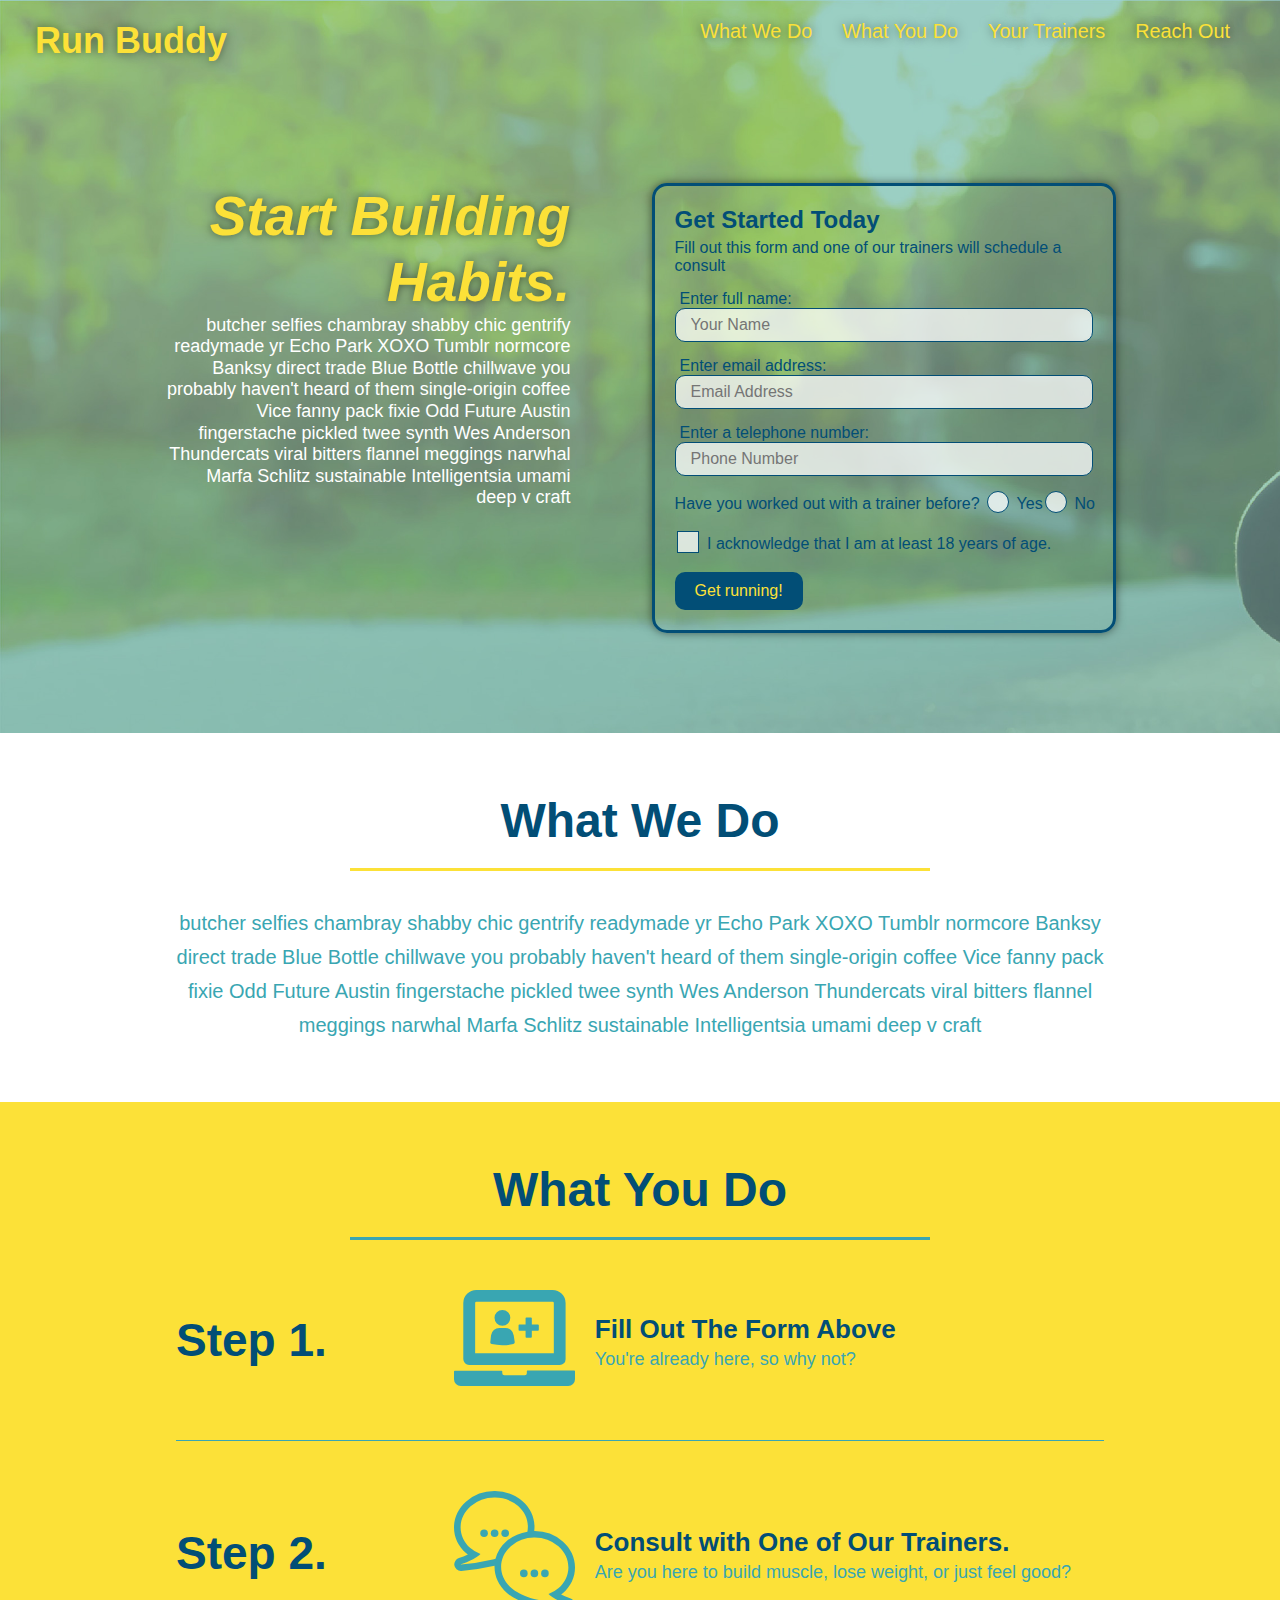
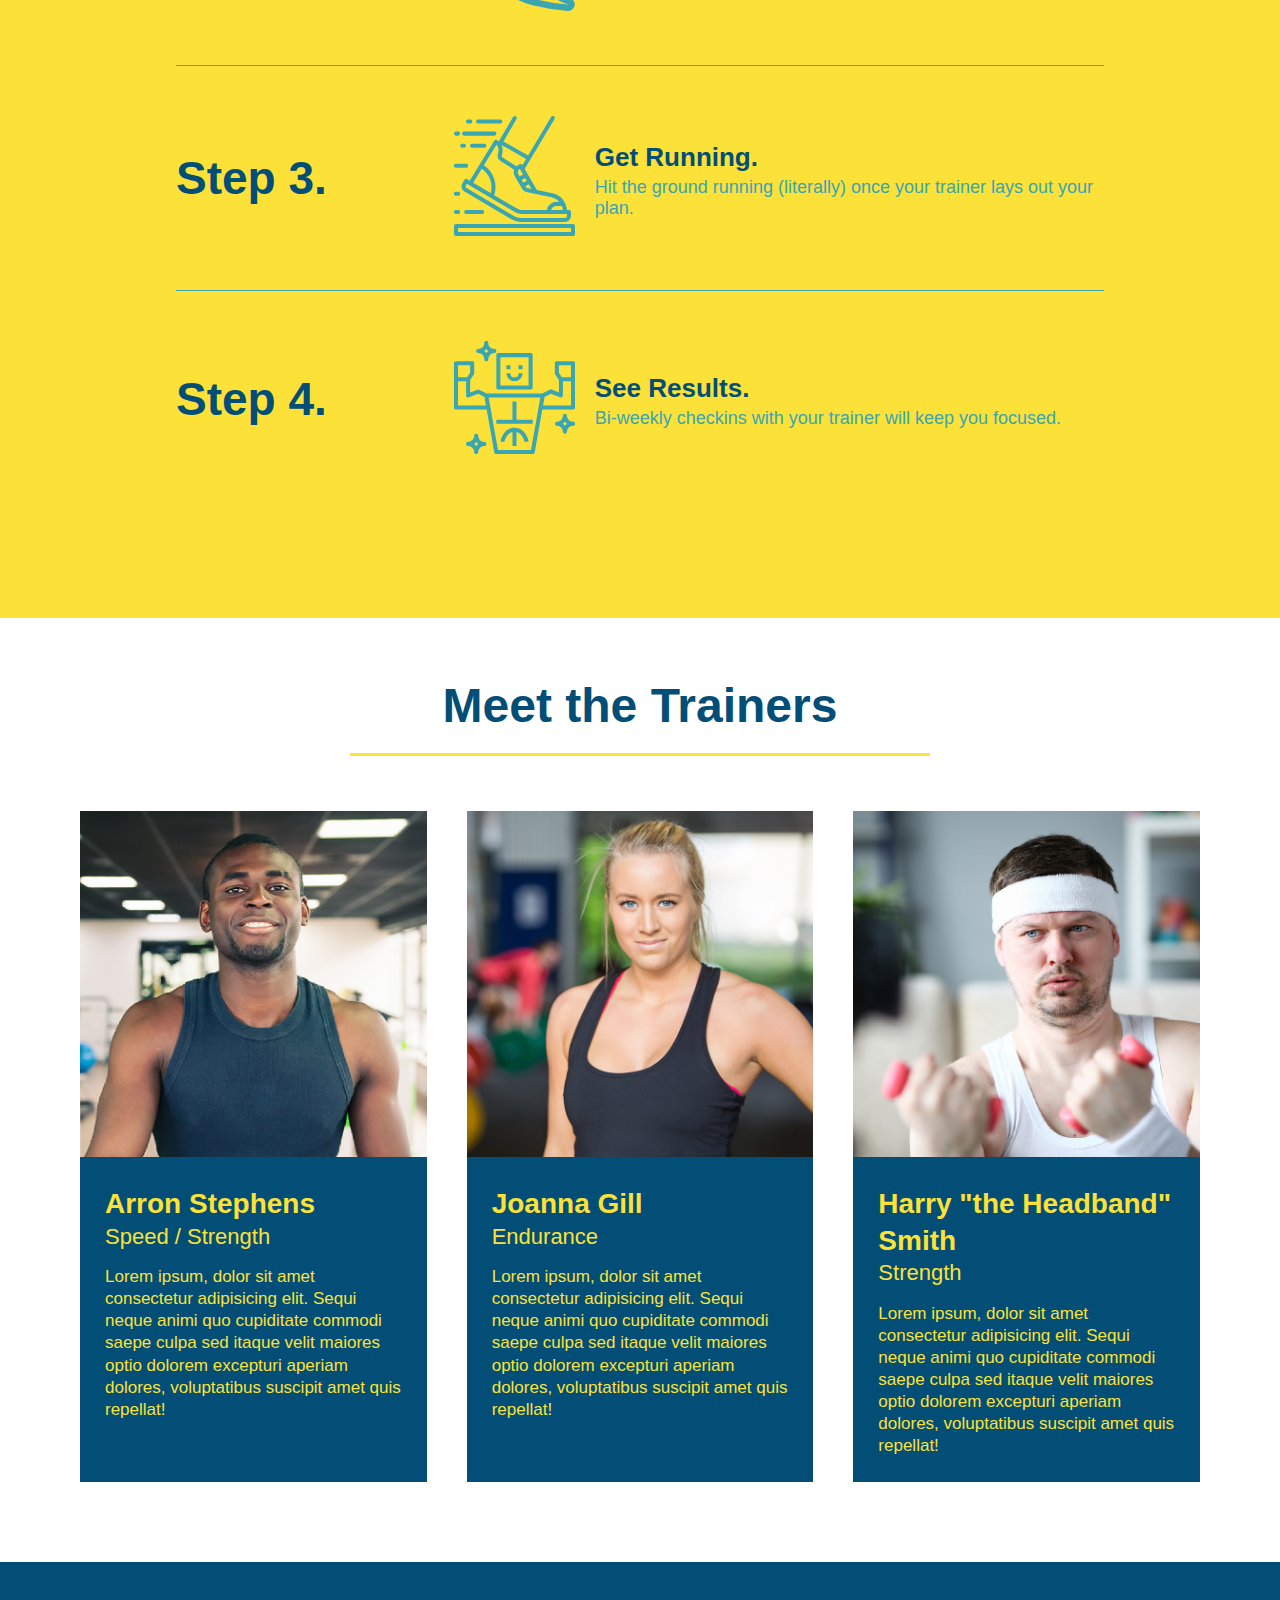
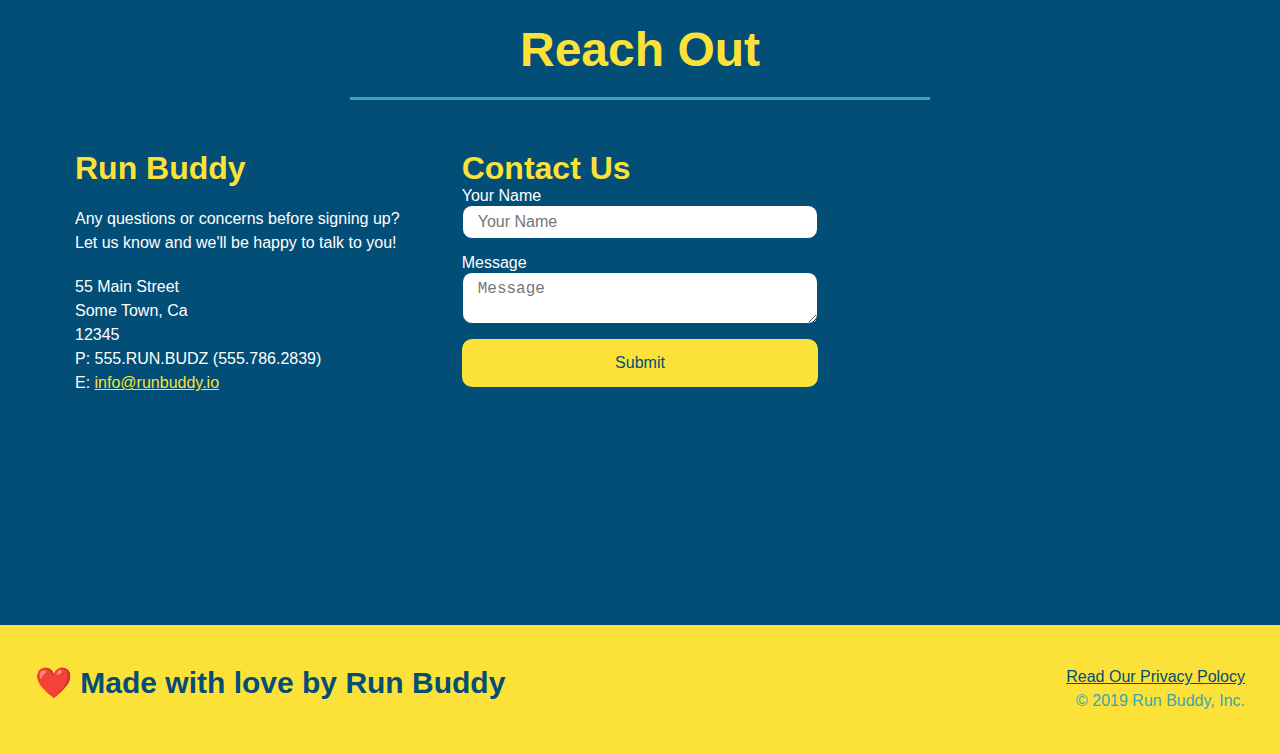
<file: index.html>
<!DOCTYPE html>
<html lang="en">
    <head>
        <meta charset="UTF-8" />
        <title>Run Buddy</title>
        <link rel="stylesheet" href="./assets/css/style.css" />
        <meta name="viewport" content="width=device-width, initial-scale=1.0" />
    </head>

    <body>

 <!-- Navigation -->

        <header>
         <h1>
             <a href="/">Run Buddy</a>
        </h1>
         <nav>

<!-- Unordered list element -->
<ul>
    <!-- List item element -->
    <li>
        <!-- Anchor element -->
        <a href="#what-we-do">What We Do</a>
    </li>
    <li>
         <a href="#what-you-do">What You Do</a>
    </li>
    <li>
        <a href="#your-trainers">Your Trainers</a>
    </li>
    <li>
        <a href="#reach-out">Reach Out</a>
    </li>
</ul>

         </nav>
        </header>

<!-- hero/jumbotron -->

<section class="hero">

    <div class="hero-cta">
        <h2>Start Building Habits.</h2>
        <p>butcher selfies chambray shabby chic gentrify readymade yr Echo Park XOXO Tumblr normcore Banksy direct trade Blue Bottle chillwave you probably haven't heard of them single-origin coffee Vice fanny pack fixie Odd Future Austin fingerstache pickled twee synth Wes Anderson Thundercats viral bitters flannel meggings narwhal Marfa Schlitz sustainable Intelligentsia umami deep v craft  </p>
    </div>
    
    <!-- Class attribute for style.css -->
    

    <div class="hero-form">
        <h3>Get Started Today</h3>
        <p>Fill out this form and one of our trainers will schedule a consult</p>

        <!-- Add form element -->

    <form>
        <label for="name">Enter full name:</label>
        <input type="text" placeholder="Your Name" name="name" id="name" class="form-input"/>

        <label for="email">Enter email address:</label>
        <input type="email" placeholder="Email Address" name="email" id="email" class="form-input"/>

        <label for="phone">Enter a telephone number:</label>
        <input type="tel" placeholder="Phone Number" name="phone" id="phone" class="form-input"/>

        <!-- Radio Element -->
        <p>
            Have you worked out with a trainer before?
            <span class="radio-wrapper">
              <input type="radio" name="trainer-confirm" id="trainer-yes" />
              <label for="trainer-yes">Yes</label>
            </span>
            <span class="radio-wrapper">
              <input type="radio" name="trainer-confirm" id="trainer-no" />
              <label for="trainer-no">No</label>
            </span>
          </p>
          <p>
            <span class="checkbox-wrapper">
              <input type="checkbox" name="age-confirm" id="checkbox" />
              <label for="checkbox">I acknowledge that I am at least 18 years of age.</label>
            </span>
          </p>

      <!-- Submit Button -->
      <button type="submit">
          Get running!
      </button>

    </form>
    </div>
</section>

<!-- "What we do" section -->
<section id="what-we-do" class="intro">
<div class="flex-row">
    <h2 class="section-title primary-border">
      What We Do
    </h2>
</div>

<div class="flex-row">
    <p>
      butcher selfies chambray shabby chic gentrify readymade yr Echo Park XOXO Tumblr normcore Banksy direct trade Blue Bottle chillwave you probably haven't heard of them single-origin coffee Vice fanny pack fixie Odd Future Austin fingerstache pickled twee synth Wes Anderson Thundercats viral bitters flannel meggings narwhal Marfa Schlitz sustainable Intelligentsia umami deep v craft
    </p>
</div>
</section>

<!-- What You Do -->
<section id="what-you-do" class="steps">
    <h2 class="section-title secondary-border">What You Do</h2>

    <div>
        <!-- Insert this Img element -->
        <div class="step">
            <h3>Step 1.</h3>
            <div class="step-info">
              <div class="step-img">
                <img src="./assets/images/step-1.svg" alt="" />
              </div>
              <div class="step-text">
                <h4>Fill Out The Form Above</h4>
                <p>You're already here, so why not?</p>
              </div>
            </div>
          </div>

          <div class="step">
            <h3>Step 2.</h3>
            <div class="step-info">
              <div class="step-img">
                <img src="./assets/images/step-2.svg" alt="" />
              </div>
              <div class="step-text">
                <h4>Consult with One of Our Trainers.</h4>
                <p>Are you here to build muscle, lose weight, or just feel good?</p>
              </div>
            </div>
          </div>

          <div class="step">
            <h3>Step 3.</h3>
            <div class="step-info">
              <div class="step-img">
                <img src="./assets/images/step-3.svg" alt="" />
              </div>
              <div class="step-text">
                <h4>Get Running.</h4>
                <p>Hit the ground running (literally) once your trainer lays out your plan.</p>
              </div>
            </div>
          </div>

          <div class="step">
            <h3>Step 4.</h3>
            <div class="step-info">
              <div class="step-img">
                <img src="./assets/images/step-4.svg" alt="" />
              </div>
              <div class="step-text">
                <h4>See Results.</h4>
                <p>Bi-weekly checkins with your trainer will keep you focused.</p>
              </div>
            </div>
          </div>
</section>

<!-- "Meet The Trainers section" -->
<section id="your-trainers">
    <h2 class="section-title primary-border">Meet the Trainers</h2>

<div class="trainers">
<article class="trainer">
    <img src="./assets/images/trainer-1.jpg" alt="Arron Stephens in his workout clothes, ready to pump iron" />
    <div class="trainer-bio">
        <h3 class="trainer-name">Arron Stephens</h3>
        <h4 class="trainer-role">Speed / Strength</h4>
        <p>
         Lorem ipsum, dolor sit amet consectetur adipisicing elit. Sequi neque animi quo cupiditate commodi saepe culpa sed
         itaque velit maiores optio dolorem excepturi aperiam dolores, voluptatibus suscipit amet quis repellat!   
        </p>
    </div>
</article>

<article class="trainer">
    <img src="./assets/images/trainer-2.jpg" alt="Joanna Gill cooling off after a workout" />
    <div class="trainer-bio">
        <h3 class="trainer-name">Joanna Gill</h3>
        <h4 class="trainer-role">Endurance</h4>
        <p>
        Lorem ipsum, dolor sit amet consectetur adipisicing elit. Sequi neque animi quo cupiditate commodi saepe culpa sed
        itaque velit maiores optio dolorem excepturi aperiam dolores, voluptatibus suscipit amet quis repellat!
        </p>
    </div>  
</article>

<article class="trainer">
    <img src="./assets/images/trainer-3.jpg" alt="Harry Smith wearing a headband and lifting comically small pink weights" />
    <div class="trainer-bio">
      <h3 class="trainer-name">Harry "the Headband" Smith</h3>
      <h4 class="trainer-role">Strength</h4>
      <p>
        Lorem ipsum, dolor sit amet consectetur adipisicing elit. Sequi neque animi quo cupiditate commodi saepe culpa sed
        itaque velit maiores optio dolorem excepturi aperiam dolores, voluptatibus suscipit amet quis repellat!
      </p>
    </div>
  </article>
</div>
</section>

<!-- "Reach Out Section" -->

<section id="reach-out" class="contact">
    <h2 class="section-title secondary-border">Reach Out</h2>
    <div class="contact-info">  
        
        <div>
            <h3>Run Buddy</h3>
            <p>
                Any questions or concerns before signing up?
                <br />
                Let us know and we'll be happy to talk to you!
            </p>
            <address>
                55 Main Street <br/>
                Some Town, Ca <br/>
                12345 <br/>
                P: 555.RUN.BUDZ (555.786.2839)<br/>
                E: <a href="mailto:info@runbuddy.io">info@runbuddy.io</a>
            </address>
        </div>

        <div class="contact-form">
            <h3>Contact Us</h3>
            <form>
                <label for="contact-name">Your Name</label>
                <input type="text" id="contact-name" placeholder="Your Name">
    
                <label for="contact-message">Message</label>
                <textarea id="contact-message" placeholder="Message"></textarea>
    
                <button type="submit">Submit</button>
             </form>
         </div> 

    <iframe 
        src="https://www.google.com/maps/embed?pb=!1m18!1m12!1m3!1d3147.1079747227936!2d-120.42364418397035!3d37.92790791110593!2m3!1f0!2f0!3f0!3m2!1i1024!2i768!4f13.1!3m3!1m2!1s0x8090c49129b6ac57%3A0xb56c7eb95a2cd8bd!2sMain%20St%2C%20California%2095327!5e0!3m2!1sen!2sus!4v1616426329495!5m2!1sen!2sus" 
        width="400" 
        height="400" 
        style="border:0;" 
        allowfullscreen=""
        loading="lazy">
    </iframe>
    
    </div>
</section>

<!-- Footer -->
 <footer>
    <h2>❤️ Made with love by Run Buddy</h2>   
    <div>
        <a href="./privacy-policy.html">Read Our Privacy Polocy</a><br />
        &copy; 2019 Run Buddy, Inc.
    </div>
</footer>


    </body>

</html>
</file>
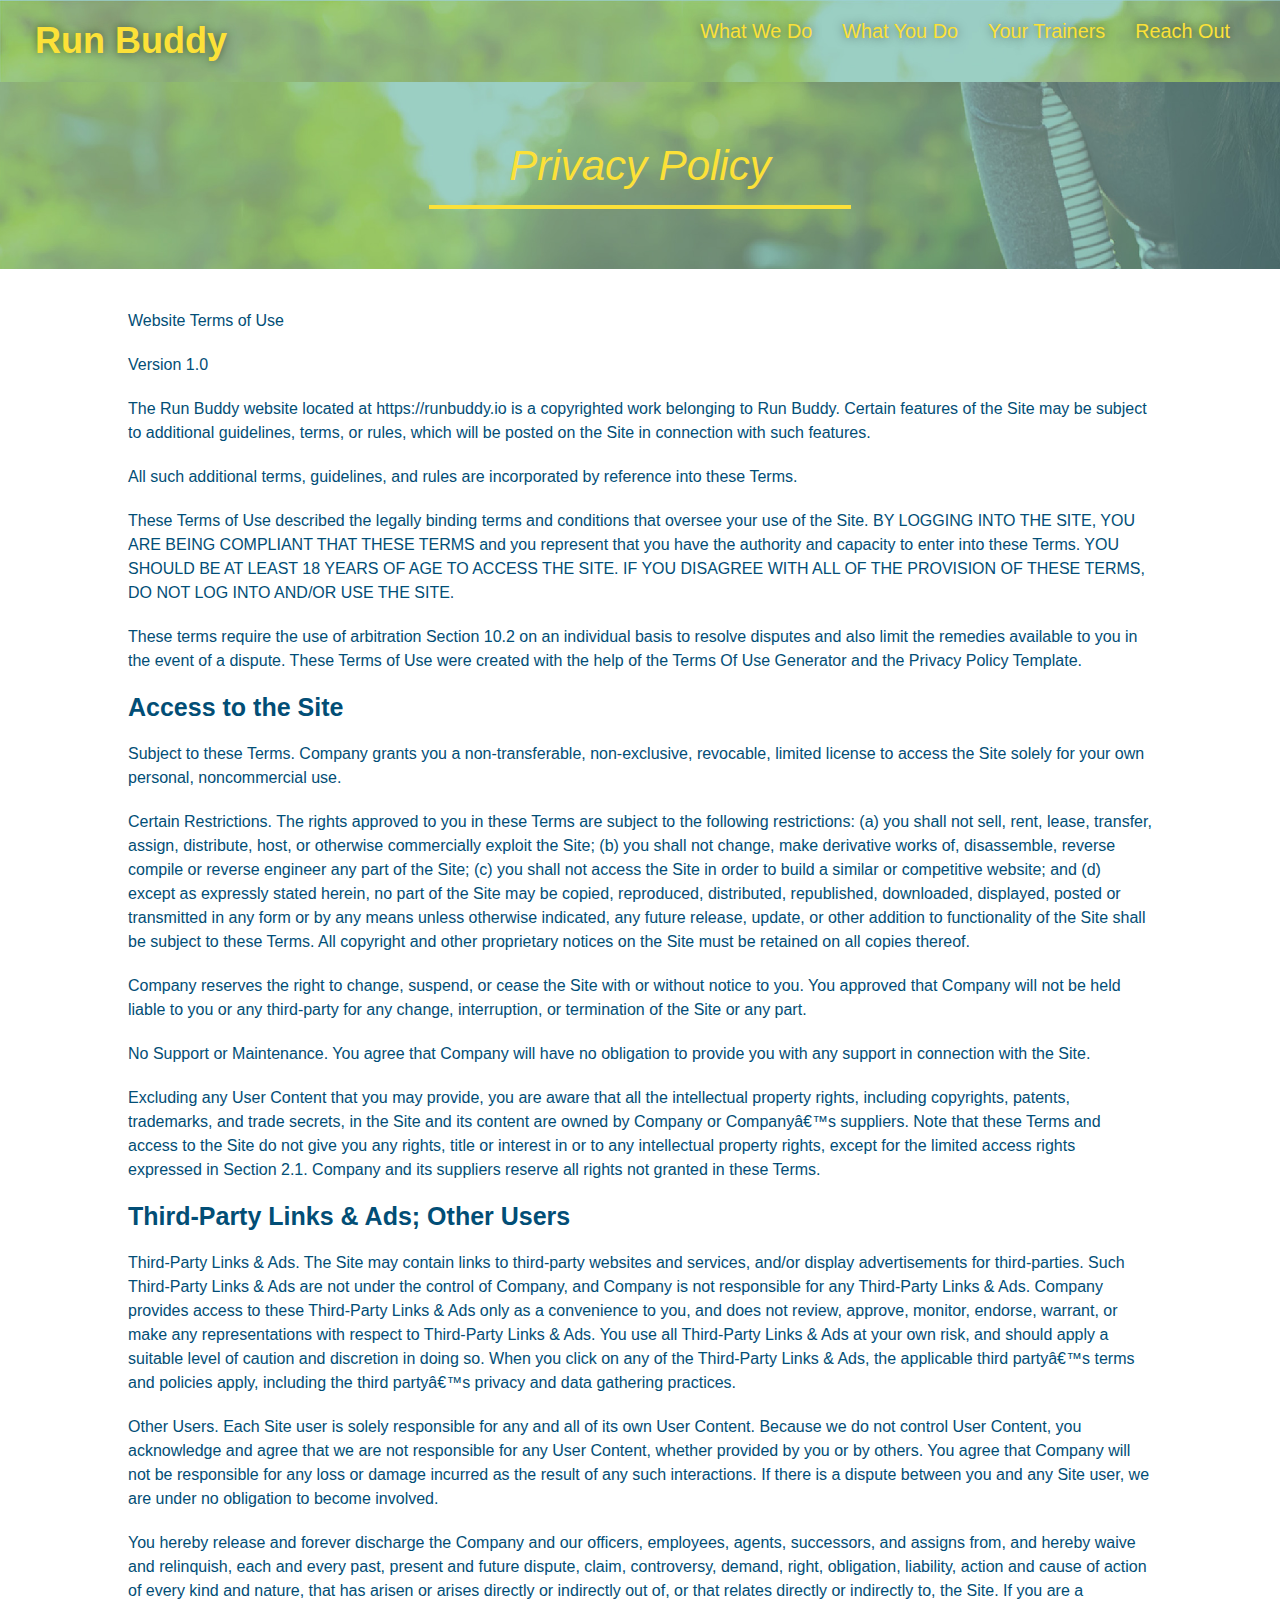
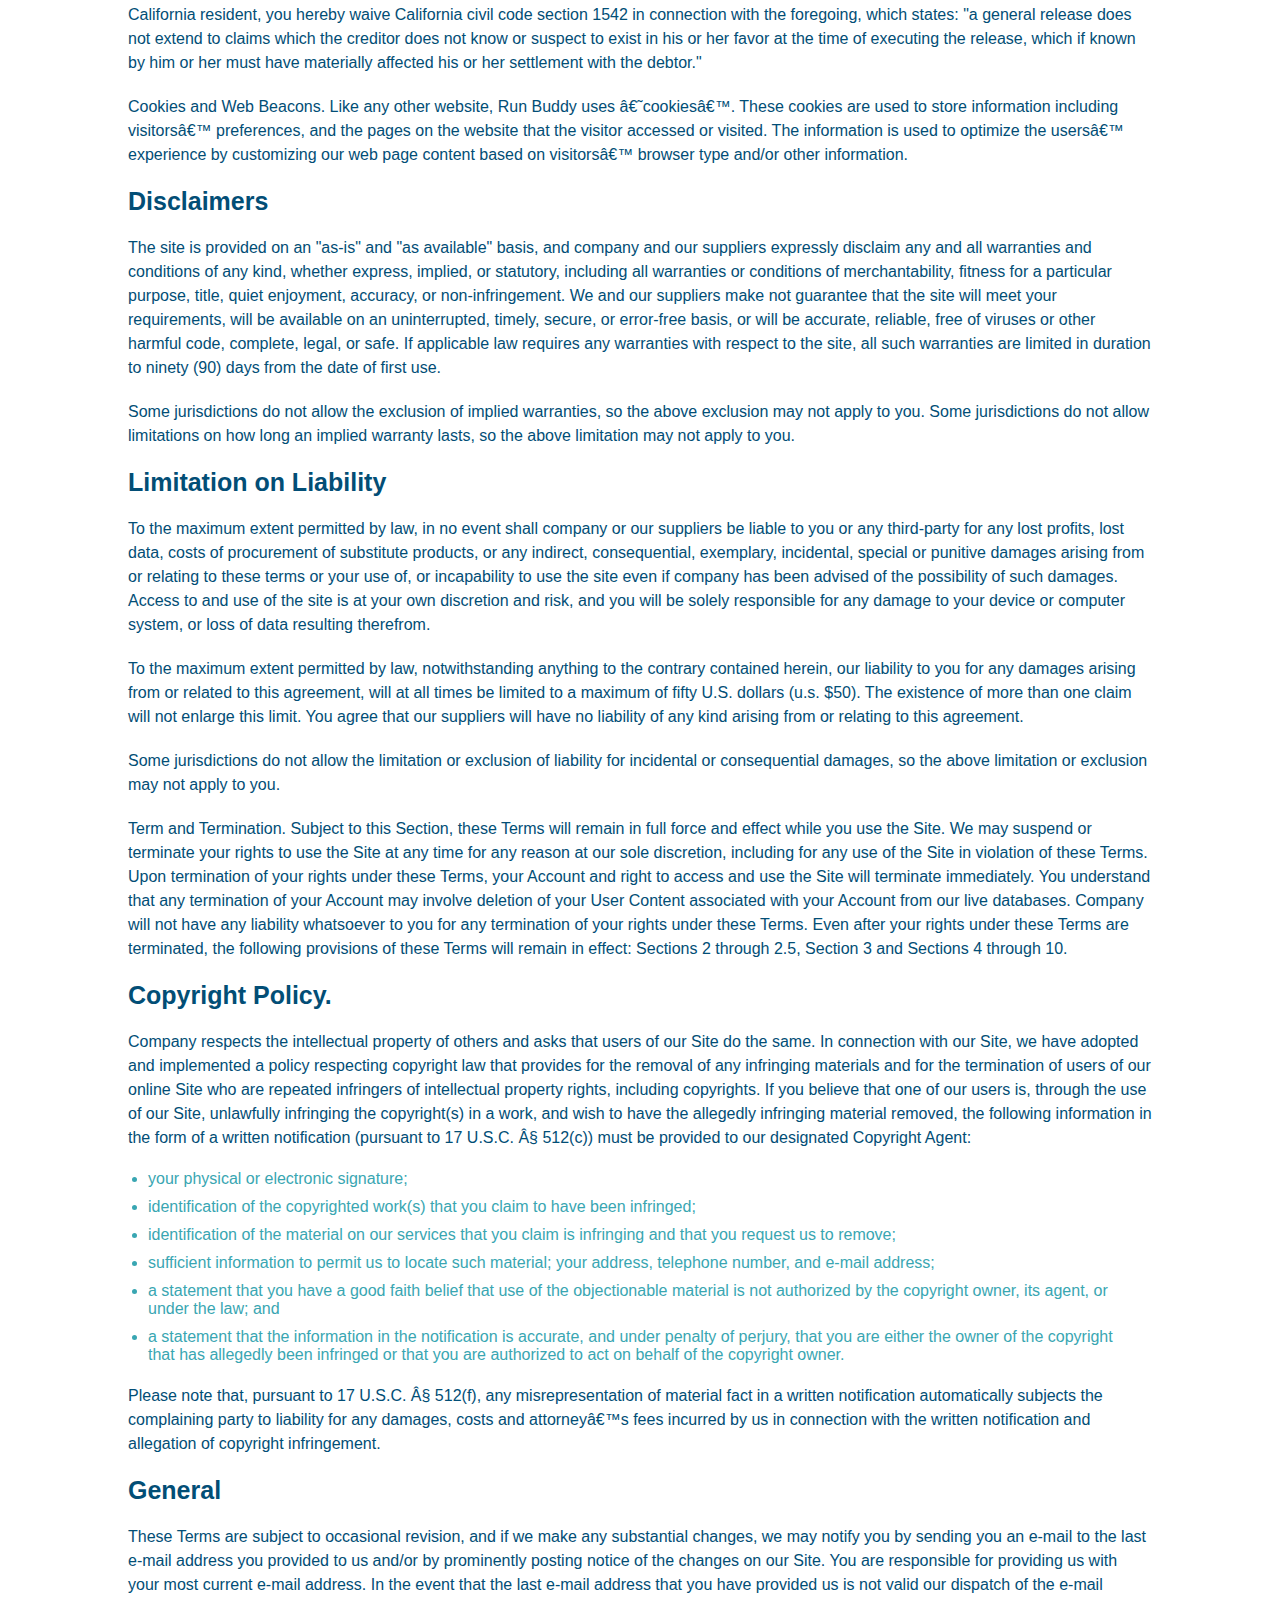
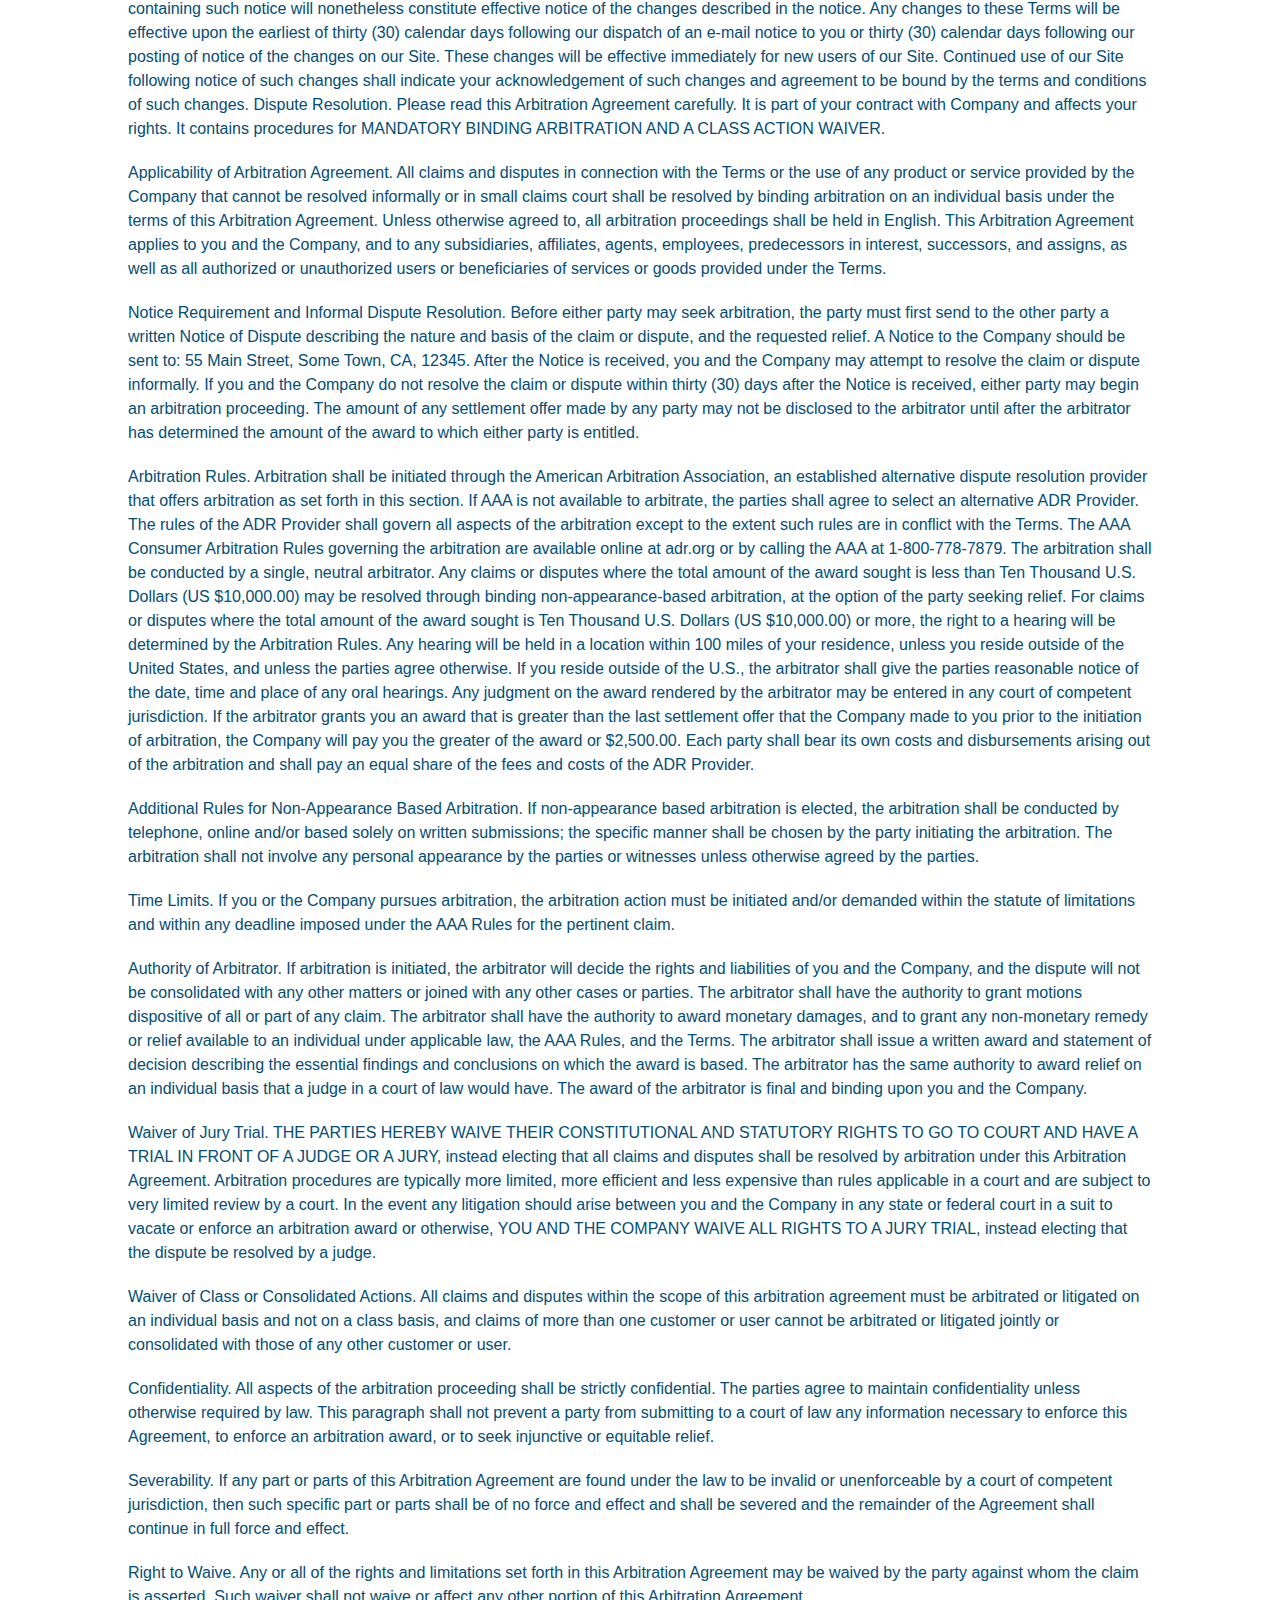
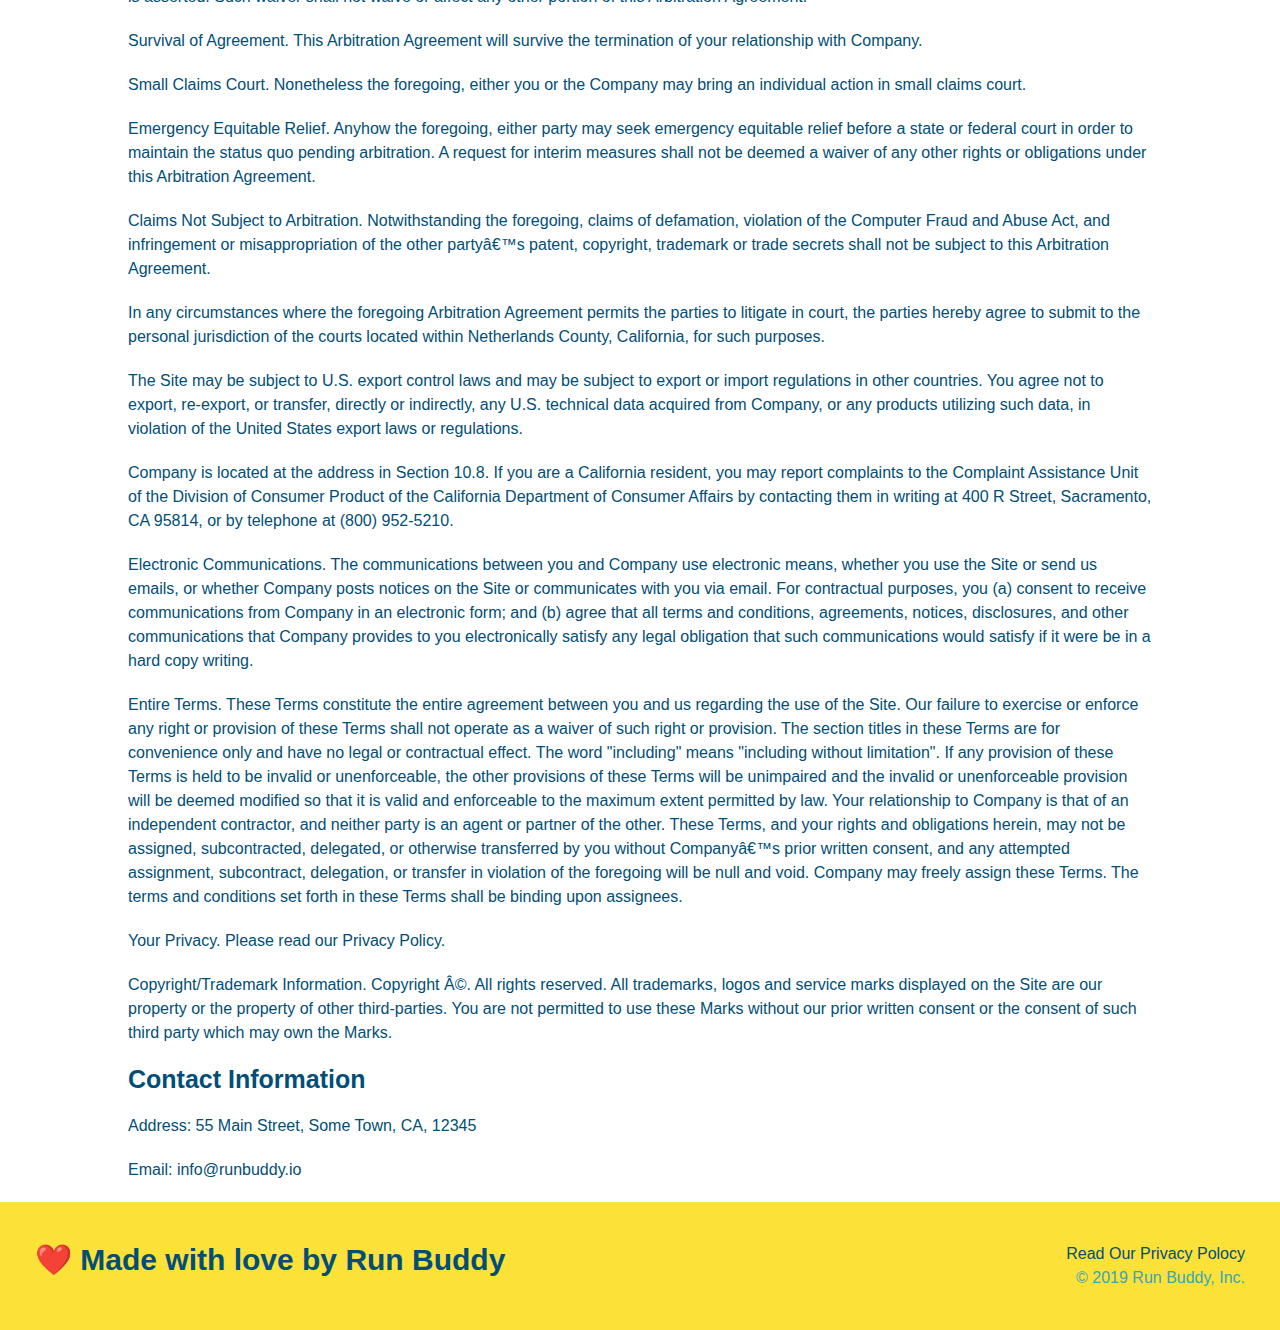
<file: privacy-policy.html>
<!DOCTYPE html>
<html lang="en">

<head>
    <meta charset="UTF-8" />
    <title>Privacy Policy - Run Buddy</title>
    <link rel="stylesheet" href="./assets/css/style.css" />
    <link rel="stylesheet" href="./assets/css/secondarystyles.css" />
    <meta name="viewport" content="width=device-width, initial-scale=1.0" />
</head>

<body>
    <!-- Navigation -->

    <header>
        <h1>
            <a href="/">Run Buddy</a>
        </h1>
        <nav>

            <!-- Unordered list element -->
            <ul>
                <!-- List item element -->
                <li>
                    <!-- Anchor element -->
                    <a href="./index.html#what-we-do">What We Do</a>
                </li>
                <li>
                    <a href="./index.html#what-you-do">What You Do</a>
                </li>
                <li>
                    <a href="./index.html#your-trainers">Your Trainers</a>
                </li>
                <li>
                    <a href="./index.html#reach-out">Reach Out</a>
                </li>
            </ul>

        </nav>
    </header>

    <section class="hero">
        <h2 class="page-title">
            Privacy Policy
        </h2>
    </section>

    <article class="secondary-content">
        <p>
            Website Terms of Use
        </p>

        <p>
            Version 1.0
        </p>

        <p>
            The Run Buddy website located at https://runbuddy.io is a copyrighted work belonging to Run Buddy. Certain
            features of the Site may be subject to additional guidelines, terms, or rules, which will be posted on the
            Site
            in connection with such features.
        </p>

        <p>
            All such additional terms, guidelines, and rules are incorporated by reference into these Terms.
        </p>

        <p>
            These Terms of Use described the legally binding terms and conditions that oversee your use of the Site. BY
            LOGGING INTO THE SITE, YOU ARE BEING COMPLIANT THAT THESE TERMS and you represent that you have the
            authority
            and capacity to enter into these Terms. YOU SHOULD BE AT LEAST 18 YEARS OF AGE TO ACCESS THE SITE. IF YOU
            DISAGREE WITH ALL OF THE PROVISION OF THESE TERMS, DO NOT LOG INTO AND/OR USE THE SITE.
        </p>

        <p>
            These terms require the use of arbitration Section 10.2 on an individual basis to resolve disputes and also
            limit the remedies available to you in the event of a dispute. These Terms of Use were created with the help
            of
            the Terms Of Use Generator and the Privacy Policy Template.
        </p>

        <h3>
            Access to the Site
        </h3>

        <p>
            Subject to these Terms. Company grants you a non-transferable, non-exclusive, revocable, limited license to
            access the Site solely for your own personal, noncommercial use.
        </p>

        <p>
            Certain Restrictions. The rights approved to you in these Terms are subject to the following restrictions:
            (a)
            you shall not sell, rent, lease, transfer, assign, distribute, host, or otherwise commercially exploit the
            Site;
            (b) you shall not change, make derivative works of, disassemble, reverse compile or reverse engineer any
            part of
            the Site; (c) you shall not access the Site in order to build a similar or competitive website; and (d)
            except
            as expressly stated herein, no part of the Site may be copied, reproduced, distributed, republished,
            downloaded,
            displayed, posted or transmitted in any form or by any means unless otherwise indicated, any future release,
            update, or other addition to functionality of the Site shall be subject to these Terms. All copyright and
            other
            proprietary notices on the Site must be retained on all copies thereof.
        </p>

        <p>
            Company reserves the right to change, suspend, or cease the Site with or without notice to you. You approved
            that Company will not be held liable to you or any third-party for any change, interruption, or termination
            of
            the Site or any part.
        </p>

        <p>
            No Support or Maintenance. You agree that Company will have no obligation to provide you with any support in
            connection with the Site.
        </p>

        <p>
            Excluding any User Content that you may provide, you are aware that all the intellectual property rights,
            including copyrights, patents, trademarks, and trade secrets, in the Site and its content are owned by
            Company
            or Companyâ€™s suppliers. Note that these Terms and access to the Site do not give you any rights, title or
            interest in or to any intellectual property rights, except for the limited access rights expressed in
            Section
            2.1. Company and its suppliers reserve all rights not granted in these Terms.
        </p>

        <h3>
            Third-Party Links & Ads; Other Users
        </h3>

        <p>
            Third-Party Links & Ads. The Site may contain links to third-party websites and services, and/or display
            advertisements for third-parties. Such Third-Party Links & Ads are not under the control of Company, and
            Company
            is not responsible for any Third-Party Links & Ads. Company provides access to these Third-Party Links & Ads
            only as a convenience to you, and does not review, approve, monitor, endorse, warrant, or make any
            representations with respect to Third-Party Links & Ads. You use all Third-Party Links & Ads at your own
            risk,
            and should apply a suitable level of caution and discretion in doing so. When you click on any of the
            Third-Party Links & Ads, the applicable third partyâ€™s terms and policies apply, including the third
            partyâ€™s
            privacy and data gathering practices.
        </p>

        <p>
            Other Users. Each Site user is solely responsible for any and all of its own User Content. Because we do not
            control User Content, you acknowledge and agree that we are not responsible for any User Content, whether
            provided by you or by others. You agree that Company will not be responsible for any loss or damage incurred
            as
            the result of any such interactions. If there is a dispute between you and any Site user, we are under no
            obligation to become involved.
        </p>

        <p>
            You hereby release and forever discharge the Company and our officers, employees, agents, successors, and
            assigns from, and hereby waive and relinquish, each and every past, present and future dispute, claim,
            controversy, demand, right, obligation, liability, action and cause of action of every kind and nature, that
            has
            arisen or arises directly or indirectly out of, or that relates directly or indirectly to, the Site. If you
            are
            a California resident, you hereby waive California civil code section 1542 in connection with the foregoing,
            which states: "a general release does not extend to claims which the creditor does not know or suspect to
            exist
            in his or her favor at the time of executing the release, which if known by him or her must have materially
            affected his or her settlement with the debtor."
        </p>

        <p>
            Cookies and Web Beacons. Like any other website, Run Buddy uses â€˜cookiesâ€™. These cookies are used to
            store
            information including visitorsâ€™ preferences, and the pages on the website that the visitor accessed or
            visited.
            The information is used to optimize the usersâ€™ experience by customizing our web page content based on
            visitorsâ€™
            browser type and/or other information.
        </p>

        <h3>
            Disclaimers
        </h3>

        <p>
            The site is provided on an "as-is" and "as available" basis, and company and our suppliers expressly
            disclaim
            any and all warranties and conditions of any kind, whether express, implied, or statutory, including all
            warranties or conditions of merchantability, fitness for a particular purpose, title, quiet enjoyment,
            accuracy,
            or non-infringement. We and our suppliers make not guarantee that the site will meet your requirements, will
            be
            available on an uninterrupted, timely, secure, or error-free basis, or will be accurate, reliable, free of
            viruses or other harmful code, complete, legal, or safe. If applicable law requires any warranties with
            respect
            to the site, all such warranties are limited in duration to ninety (90) days from the date of first use.
        </p>

        <p>
            Some jurisdictions do not allow the exclusion of implied warranties, so the above exclusion may not apply to
            you. Some jurisdictions do not allow limitations on how long an implied warranty lasts, so the above
            limitation
            may not apply to you.
        </p>

        <h3>
            Limitation on Liability
        </h3>

        <p>
            To the maximum extent permitted by law, in no event shall company or our suppliers be liable to you or any
            third-party for any lost profits, lost data, costs of procurement of substitute products, or any indirect,
            consequential, exemplary, incidental, special or punitive damages arising from or relating to these terms or
            your use of, or incapability to use the site even if company has been advised of the possibility of such
            damages. Access to and use of the site is at your own discretion and risk, and you will be solely
            responsible
            for any damage to your device or computer system, or loss of data resulting therefrom.
        </p>

        <p>
            To the maximum extent permitted by law, notwithstanding anything to the contrary contained herein, our
            liability
            to you for any damages arising from or related to this agreement, will at all times be limited to a maximum
            of
            fifty U.S. dollars (u.s. $50). The existence of more than one claim will not enlarge this limit. You agree
            that
            our suppliers will have no liability of any kind arising from or relating to this agreement.
        </p>

        <p>
            Some jurisdictions do not allow the limitation or exclusion of liability for incidental or consequential
            damages, so the above limitation or exclusion may not apply to you.
        </p>

        <p>
            Term and Termination. Subject to this Section, these Terms will remain in full force and effect while you
            use
            the Site. We may suspend or terminate your rights to use the Site at any time for any reason at our sole
            discretion, including for any use of the Site in violation of these Terms. Upon termination of your rights
            under
            these Terms, your Account and right to access and use the Site will terminate immediately. You understand
            that
            any termination of your Account may involve deletion of your User Content associated with your Account from
            our
            live databases. Company will not have any liability whatsoever to you for any termination of your rights
            under
            these Terms. Even after your rights under these Terms are terminated, the following provisions of these
            Terms
            will remain in effect: Sections 2 through 2.5, Section 3 and Sections 4 through 10.
        </p>

        <h3>
            Copyright Policy.
        </h3>

        <p>
            Company respects the intellectual property of others and asks that users of our Site do the same. In
            connection
            with our Site, we have adopted and implemented a policy respecting copyright law that provides for the
            removal
            of any infringing materials and for the termination of users of our online Site who are repeated infringers
            of
            intellectual property rights, including copyrights. If you believe that one of our users is, through the use
            of
            our Site, unlawfully infringing the copyright(s) in a work, and wish to have the allegedly infringing
            material
            removed, the following information in the form of a written notification (pursuant to 17 U.S.C. Â§ 512(c))
            must
            be provided to our designated Copyright Agent:
        </p>

        <ul>
            <li>
                your physical or electronic signature;
            </li>
            <li>
                identification of the copyrighted work(s) that you claim to have been infringed;
            </li>
            <li>
                identification of the material on our services that you claim is infringing and that you request us to
                remove;
            </li>
            <li>
                sufficient information to permit us to locate such material; your address, telephone number, and e-mail
                address;
            </li>
            <li>
                a statement that you have a good faith belief that use of the objectionable material is not authorized
                by the
                copyright owner, its agent, or under the law; and
            </li>
            <li>
                a statement that the information in the notification is accurate, and under penalty of perjury, that you
                are
                either the owner of the copyright that has allegedly been infringed or that you are authorized to act on
                behalf of the copyright owner.
            </li>
        </ul>

        <p>
            Please note that, pursuant to 17 U.S.C. Â§ 512(f), any misrepresentation of material fact in a written
            notification automatically subjects the complaining party to liability for any damages, costs and
            attorneyâ€™s
            fees incurred by us in connection with the written notification and allegation of copyright infringement.
        </p>

        <h3>
            General
        </h3>

        <p>
            These Terms are subject to occasional revision, and if we make any substantial changes, we may notify you by
            sending you an e-mail to the last e-mail address you provided to us and/or by prominently posting notice of
            the
            changes on our Site. You are responsible for providing us with your most current e-mail address. In the
            event
            that the last e-mail address that you have provided us is not valid our dispatch of the e-mail containing
            such
            notice will nonetheless constitute effective notice of the changes described in the notice. Any changes to
            these
            Terms will be effective upon the earliest of thirty (30) calendar days following our dispatch of an e-mail
            notice to you or thirty (30) calendar days following our posting of notice of the changes on our Site. These
            changes will be effective immediately for new users of our Site. Continued use of our Site following notice
            of
            such changes shall indicate your acknowledgement of such changes and agreement to be bound by the terms and
            conditions of such changes. Dispute Resolution. Please read this Arbitration Agreement carefully. It is part
            of
            your contract with Company and affects your rights. It contains procedures for MANDATORY BINDING ARBITRATION
            AND
            A CLASS ACTION WAIVER.
        </p>

        <p>
            Applicability of Arbitration Agreement. All claims and disputes in connection with the Terms or the use of
            any
            product or service provided by the Company that cannot be resolved informally or in small claims court shall
            be
            resolved by binding arbitration on an individual basis under the terms of this Arbitration Agreement. Unless
            otherwise agreed to, all arbitration proceedings shall be held in English. This Arbitration Agreement
            applies to
            you and the Company, and to any subsidiaries, affiliates, agents, employees, predecessors in interest,
            successors, and assigns, as well as all authorized or unauthorized users or beneficiaries of services or
            goods
            provided under the Terms.
        </p>

        <p>
            Notice Requirement and Informal Dispute Resolution. Before either party may seek arbitration, the party must
            first send to the other party a written Notice of Dispute describing the nature and basis of the claim or
            dispute, and the requested relief. A Notice to the Company should be sent to: 55 Main Street, Some Town, CA,
            12345. After the Notice is received, you and the Company may attempt to resolve the claim or dispute
            informally.
            If you and the Company do not resolve the claim or dispute within thirty (30) days after the Notice is
            received,
            either party may begin an arbitration proceeding. The amount of any settlement offer made by any party may
            not
            be disclosed to the arbitrator until after the arbitrator has determined the amount of the award to which
            either
            party is entitled.
        </p>

        <p>
            Arbitration Rules. Arbitration shall be initiated through the American Arbitration Association, an
            established
            alternative dispute resolution provider that offers arbitration as set forth in this section. If AAA is not
            available to arbitrate, the parties shall agree to select an alternative ADR Provider. The rules of the ADR
            Provider shall govern all aspects of the arbitration except to the extent such rules are in conflict with
            the
            Terms. The AAA Consumer Arbitration Rules governing the arbitration are available online at adr.org or by
            calling the AAA at 1-800-778-7879. The arbitration shall be conducted by a single, neutral arbitrator. Any
            claims or disputes where the total amount of the award sought is less than Ten Thousand U.S. Dollars (US
            $10,000.00) may be resolved through binding non-appearance-based arbitration, at the option of the party
            seeking
            relief. For claims or disputes where the total amount of the award sought is Ten Thousand U.S. Dollars (US
            $10,000.00) or more, the right to a hearing will be determined by the Arbitration Rules. Any hearing will be
            held in a location within 100 miles of your residence, unless you reside outside of the United States, and
            unless the parties agree otherwise. If you reside outside of the U.S., the arbitrator shall give the parties
            reasonable notice of the date, time and place of any oral hearings. Any judgment on the award rendered by
            the
            arbitrator may be entered in any court of competent jurisdiction. If the arbitrator grants you an award that
            is
            greater than the last settlement offer that the Company made to you prior to the initiation of arbitration,
            the
            Company will pay you the greater of the award or $2,500.00. Each party shall bear its own costs and
            disbursements arising out of the arbitration and shall pay an equal share of the fees and costs of the ADR
            Provider.
        </p>

        <p>
            Additional Rules for Non-Appearance Based Arbitration. If non-appearance based arbitration is elected, the
            arbitration shall be conducted by telephone, online and/or based solely on written submissions; the specific
            manner shall be chosen by the party initiating the arbitration. The arbitration shall not involve any
            personal
            appearance by the parties or witnesses unless otherwise agreed by the parties.
        </p>

        <p>
            Time Limits. If you or the Company pursues arbitration, the arbitration action must be initiated and/or
            demanded
            within the statute of limitations and within any deadline imposed under the AAA Rules for the pertinent
            claim.
        </p>

        <p>
            Authority of Arbitrator. If arbitration is initiated, the arbitrator will decide the rights and liabilities
            of
            you and the Company, and the dispute will not be consolidated with any other matters or joined with any
            other
            cases or parties. The arbitrator shall have the authority to grant motions dispositive of all or part of any
            claim. The arbitrator shall have the authority to award monetary damages, and to grant any non-monetary
            remedy
            or relief available to an individual under applicable law, the AAA Rules, and the Terms. The arbitrator
            shall
            issue a written award and statement of decision describing the essential findings and conclusions on which
            the
            award is based. The arbitrator has the same authority to award relief on an individual basis that a judge in
            a
            court of law would have. The award of the arbitrator is final and binding upon you and the Company.
        </p>

        <p>
            Waiver of Jury Trial. THE PARTIES HEREBY WAIVE THEIR CONSTITUTIONAL AND STATUTORY RIGHTS TO GO TO COURT AND
            HAVE
            A TRIAL IN FRONT OF A JUDGE OR A JURY, instead electing that all claims and disputes shall be resolved by
            arbitration under this Arbitration Agreement. Arbitration procedures are typically more limited, more
            efficient
            and less expensive than rules applicable in a court and are subject to very limited review by a court. In
            the
            event any litigation should arise between you and the Company in any state or federal court in a suit to
            vacate
            or enforce an arbitration award or otherwise, YOU AND THE COMPANY WAIVE ALL RIGHTS TO A JURY TRIAL, instead
            electing that the dispute be resolved by a judge.
        </p>

        <p>
            Waiver of Class or Consolidated Actions. All claims and disputes within the scope of this arbitration
            agreement
            must be arbitrated or litigated on an individual basis and not on a class basis, and claims of more than one
            customer or user cannot be arbitrated or litigated jointly or consolidated with those of any other customer
            or
            user.
        </p>

        <p>
            Confidentiality. All aspects of the arbitration proceeding shall be strictly confidential. The parties agree
            to
            maintain confidentiality unless otherwise required by law. This paragraph shall not prevent a party from
            submitting to a court of law any information necessary to enforce this Agreement, to enforce an arbitration
            award, or to seek injunctive or equitable relief.
        </p>

        <p>
            Severability. If any part or parts of this Arbitration Agreement are found under the law to be invalid or
            unenforceable by a court of competent jurisdiction, then such specific part or parts shall be of no force
            and
            effect and shall be severed and the remainder of the Agreement shall continue in full force and effect.
        </p>

        <p>
            Right to Waive. Any or all of the rights and limitations set forth in this Arbitration Agreement may be
            waived
            by the party against whom the claim is asserted. Such waiver shall not waive or affect any other portion of
            this
            Arbitration Agreement.
        </p>

        <p>
            Survival of Agreement. This Arbitration Agreement will survive the termination of your relationship with
            Company.
        </p>

        <p>
            Small Claims Court. Nonetheless the foregoing, either you or the Company may bring an individual action in
            small
            claims court.
        </p>

        <p>
            Emergency Equitable Relief. Anyhow the foregoing, either party may seek emergency equitable relief before a
            state or federal court in order to maintain the status quo pending arbitration. A request for interim
            measures
            shall not be deemed a waiver of any other rights or obligations under this Arbitration Agreement.
        </p>

        <p>
            Claims Not Subject to Arbitration. Notwithstanding the foregoing, claims of defamation, violation of the
            Computer Fraud and Abuse Act, and infringement or misappropriation of the other partyâ€™s patent, copyright,
            trademark or trade secrets shall not be subject to this Arbitration Agreement.
        </p>

        <p>
            In any circumstances where the foregoing Arbitration Agreement permits the parties to litigate in court, the
            parties hereby agree to submit to the personal jurisdiction of the courts located within Netherlands County,
            California, for such purposes.
        </p>

        <p>
            The Site may be subject to U.S. export control laws and may be subject to export or import regulations in
            other
            countries. You agree not to export, re-export, or transfer, directly or indirectly, any U.S. technical data
            acquired from Company, or any products utilizing such data, in violation of the United States export laws or
            regulations.
        </p>

        <p>
            Company is located at the address in Section 10.8. If you are a California resident, you may report
            complaints
            to the Complaint Assistance Unit of the Division of Consumer Product of the California Department of
            Consumer
            Affairs by contacting them in writing at 400 R Street, Sacramento, CA 95814, or by telephone at (800)
            952-5210.
        </p>

        <p>
            Electronic Communications. The communications between you and Company use electronic means, whether you use
            the
            Site or send us emails, or whether Company posts notices on the Site or communicates with you via email. For
            contractual purposes, you (a) consent to receive communications from Company in an electronic form; and (b)
            agree that all terms and conditions, agreements, notices, disclosures, and other communications that Company
            provides to you electronically satisfy any legal obligation that such communications would satisfy if it
            were be
            in a hard copy writing.
        </p>

        <p>
            Entire Terms. These Terms constitute the entire agreement between you and us regarding the use of the Site.
            Our
            failure to exercise or enforce any right or provision of these Terms shall not operate as a waiver of such
            right
            or provision. The section titles in these Terms are for convenience only and have no legal or contractual
            effect. The word "including" means "including without limitation". If any provision of these Terms is held
            to be
            invalid or unenforceable, the other provisions of these Terms will be unimpaired and the invalid or
            unenforceable provision will be deemed modified so that it is valid and enforceable to the maximum extent
            permitted by law. Your relationship to Company is that of an independent contractor, and neither party is an
            agent or partner of the other. These Terms, and your rights and obligations herein, may not be assigned,
            subcontracted, delegated, or otherwise transferred by you without Companyâ€™s prior written consent, and any
            attempted assignment, subcontract, delegation, or transfer in violation of the foregoing will be null and
            void.
            Company may freely assign these Terms. The terms and conditions set forth in these Terms shall be binding
            upon
            assignees.
        </p>

        <p>
            Your Privacy. Please read our Privacy Policy.
        </p>

        <p>
            Copyright/Trademark Information. Copyright Â©. All rights reserved. All trademarks, logos and service marks
            displayed on the Site are our property or the property of other third-parties. You are not permitted to use
            these Marks without our prior written consent or the consent of such third party which may own the Marks.
        </p>

        <h3>
            Contact Information
        </h3>

        <p>
            Address: 55 Main Street, Some Town, CA, 12345
        </p>

        <p>
            Email: info@runbuddy.io
        </p>
    </article>

    <!-- Footer -->
    <footer>
        <h2>❤️ Made with love by Run Buddy</h2>
        <div>
            <a>Read Our Privacy Polocy</a><br />
            &copy; 2019 Run Buddy, Inc.
        </div>
    </footer>

</body>

</html>
</file>
<file: assets/css/style.css>
:root {
  --primary-color: #fce138;
  --secondary-color: #024e76;
  --tertiary-color: #39a6b2;
}

/* Adds default CSS values for every element on the page to over ride browsers defaults */
* {
  margin: 0;
  padding: 0;
  box-sizing: border-box;
}

/* Changes background color of header */
header {
  padding: 20px 35px;
  background-color: var(--tertiary-color);
  display: flex;
  justify-content: space-between;
  flex-wrap: wrap;
  position: -webkit-sticky;
  position: sticky;
  top: 0;
  background-image: url("../images/hero-bg.jpg");
  background-size: cover;
  background-position: 80;
  background-attachment: fixed;
  z-index: 9999;
}

/* Changes color of words in header. Inline lines it up in the navigation. */
header h1 {
  font-weight: bold;
  font-size: 36px;
  color: var(--primary-color);
  margin: 0;
  text-shadow: 0 0 10px rgba(0, 0, 0, 0.5);
}

/* Moves list to be on the right side */
header nav {
  margin: 7 px 0;
}

header nav ul {
  display: flex;
  flex-wrap: wrap;
  justify-content: space-between;
  align-items: center;
  list-style: none;
}

/* Applies styles to <a> elements in nav bar */
header nav ul li a {
  padding: 10px 15px;
  font-weight: lighter;
  font-size: 1.55vw;
  text-shadow: 0 0 10px rgba(0, 0, 0, 0.5);
}

header nav ul li a:hover {
  background: var(--primary-color);
  color: var(--secondary-color);
  border-radius: 15px;
  text-shadow: none;
}

/* Applies styles to all <a> elements */
header a {
  text-decoration: none;
  color: var(--primary-color);
}

body {
  color: var(--tertiary-color);
  font-family: Helvetica, Arial, sans-serif;
}

/* Hero Style Start */

.hero {
  background-image: url("../images/hero-bg.jpg");
  background-size: cover;
  background-position: 80;
  display: flex;
  justify-content: center;
  flex-wrap: wrap;
  background-attachment: fixed;
  align-items: flex-start;
}

.hero-cta {
  width: 35%;
  text-align: right;
  margin: 3.5%;
  color: #fff;
  font-size: 18px;
  line-height: 1.2;
}

.hero-cta h2 {
  font-style: italic;
  font-size: 55px;
  color: var(--primary-color);
  text-shadow: 0 0 10px rgba(0, 0, 0, 0.5);
}

.hero-form {
  background-color: rbga(252, 225, 56, 0.8);
  padding: 20px;
  color: var(--secondary-color);
  border-style: solid;
  border-width: 3px;
  border-color: var(--secondary-color);  
  width: 40%;
  margin: 3.5%;
  box-shadow: 0 0 10px rgba(0, 0, 0, 0.5);
  border-radius: 15px;
}

.hero-form button:hover {
  background-color: var(--tertiary-color); 
}

.hero-form h3 {
  font-size: 24px;
  margin: 0;
}

.hero-form p {
  margin: 5px 0 15px 0;
}

.checkbox-wrapper input, .radio-wrapper input {
  opacity: 0;
}

.checkbox-wrapper label, .radio-wrapper label {
  position: relative;
  left: 10px;
  margin: 10px;
  line-height: 1.6;
}

.checkbox-wrapper label::before, .radio-wrapper label::before {
  content: "";
  height: 20px;
  width: 20px;
  background: rgba(255, 255, 255, 0.75);  
  border: 1px solid var(--secondary-color);
  position: absolute;
  top: -4px;
  left: -30px;
}

.radio-wrapper label::before {
  border-radius: 50%;
}

.radio-wrapper label::after {
  content: "";
  width: 20px;
  height: 20px;
  border-radius: 50%;
  background: var(--secondary-color);
  position: absolute;
  left: -29px;
  top: -3px;
  background-image: radial-gradient(circle, var(--tertiary-color), var(--secondary-color));
}

.checkbox-wrapper label::after {
  content: "";
  height: 6px;
  width: 14px;
  border-left: 2px solid var(--secondary-color);
  border-bottom: 2px solid var(--secondary-color);
  position: absolute;
  left: -26px;
  top: 1px;
  transform: rotate(-58deg);
}

.checkbox-wrapper input + label::after, 
.radio-wrapper input + label::after {
  content: none;
}

.checkbox-wrapper input:checked + label::after, 
.radio-wrapper input:checked + label::after {
  content: "";
}


.form-input {
  border: 1px solid var(--secondary-color);
  display: block;
  padding: 7px 15px;
  font-size: 16px;
  color: var(--secondary-color);
  width: 100%;
  border-radius: 10px;
  margin-bottom: 15px;
  background-color: rgba(255,255,255, 0.75);
}

.form-input:focus {
  background-color: rgba(255,255,255, 1);
  outline: none;
}

.hero-form label {
  margin: 0 5px;
}

.hero-form button {
color: var(--primary-color);
background-color: var(--secondary-color);
border: none;
padding: 10px 20px;
font-size: 16px;
border-radius: 10px;
}

section {
  padding: 60px;
}
 
/* What we do Section */

.intro p {
  line-height: 1.7;
  color: var(--tertiary-color);
  width: 80%;
  font-size: 20px;
  margin: 0 auto;
  text-align: center;
}



.section-title {
  font-size: 48px;
  color: var(--secondary-color);
  text-align: center;
  border-bottom: 3px solid;
  border-color: var(--tertiary-color);
  padding-bottom: 20px;
  text-align: center;
  margin: 0 auto 35px auto;
  width: 50%;
}

.primary-border {
  border-color: var(--primary-color);
}

.secondary-border {
  border-color: var(--tertiary-color);
}
/* What you do section */

.steps {
  background: var(--primary-color);
}

.step {
  margin: 50px auto;
  padding-bottom: 50px;
  width: 80%;
  display: flex;
  flex-wrap: wrap;
  align-items: center;
  justify-content: space-between;
  border-bottom: 1px solid var(--tertiary-color);
}

.step:last-child {
  border-bottom: none;
}

.step h3 {
  color: var(--secondary-color);
  font-size: 46px;
  flex: 1 30%;
}

.step-info {
  flex: 2 70%;
  display: flex;
  flex-wrap: wrap;
  align-items: center;
}

.step-img {
  flex: 1 12%;
  margin-right: 20px;
}

.step-img img {
  max-width: 100%;
}

.step-text {
  flex: 12;
}

.step-text p {
  color: var(--tertiary-color);
  font-size: 18px;
}

.step-text h4 {
  font-size: 26px;
  line-height: 1.5;
  color: var(--secondary-color);
}

/* Trainers */

.trainer {
  margin: 20px;
  background: var(--secondary-color);
  color: var(--primary-color);
  flex: 1;
}

.trainers {
  width: 100%;
  margin: 0 auto;
  display: flex;
  flex-wrap: wrap;
  justify-content: space-around;
}

.trainer img {
  width: 100%;
}

.trainer-bio {
  padding: 25px;
  line-height: 1.3;
}

.trainer-bio h3 {
  font-size: 28px;
}

.trainer-bio h4 {
  font-weight: lighter;
  font-size: 22px;
  margin-bottom: 15px;
}

.trainer-bio p {
  font-size: 17px;
}

/* Reach out section  */

.contact {
  background-color: var(--secondary-color);
}

.contact h2 {
  color: var(--primary-color);
}

.contact-info {
  display: flex;
  justify-content: space-between;
  flex-wrap: wrap;
}

.contact-info > * {
  flex: 1;
  margin: 15px;
}

.contact-info iframe {
  height: 400px;
}

.contact-info div {
  color: white;
}

.contact-info h3 {
  color: var(--primary-color);
  font-size: 32px;
}

.contact-info p, .contact-info address {
  margin: 20px 0;
  line-height: 1.5;
  font-size: 16px;
  font-style: normal;
}

.contact-form input, .contact-form textarea {
  border: 1px solid var(--secondary-color);
  display: block;
  padding: 7px 15px;
  font-size: 16px;
  color: var(--secondary-color);
  width: 100%;
  margin-bottom: 15px;
  margin-top: 5 px;
  border-radius: 10px;
  background-color: rgba (255,255,255,0.75);
}

.contact-form-input:focus, .contact-form textarea:focus {
  background-color: rgba(255,255,255, 1);
  outline: none;
}

.contact-form button {
  width: 100%;
  border: none;
  background: var(--primary-color);
  color: var(--secondary-color);
  text-align: center;
  padding: 15px 0;
  font-size: 16px;
  border-radius: 10px;
}

.contact-form button:hover {
  color: var(--primary-color);
  background: var(--tertiary-color);
}

.contact-info a {
  color: var(--primary-color);
}




/* Footer style */
footer {
  background: var(--primary-color);
  width: 100%;
  padding: 40px 35px;
  display: flex;
  justify-content: space-between;
  flex-wrap: wrap;
}

footer h2 {
  color: var(--secondary-color);
  font-size: 30px;
  margin: 0;
}

footer div {
  line-height: 1.5;
  text-align: right;
}

footer a {
  color: var(--secondary-color);
}

.text-left {
  text-align: left;
}

.text-right {
  text-align: right;
}

.flex-row {
  display: flex;
}

@media screen and (max-width: 980px) {
  header {
    padding-bottom: 0;
    justify-content: center;
    position: relative;
  }

  header h1 {
    width: 100%;
    text-align: center;
  }

  header nav ul {
    margin-top: 20px;
    width: 100%;
    justify-content: center;
  }

  header nav ul li a {
    font-size: 20px;
  }

  .hero-cta, .hero-form {
    width: 100%;
  }
  
  .hero-cta {
    text-align: center;
  }

  .section-title {
    width: 80%;
  }
  
  .trainer {
    flex: 0 70%;
  }
  
  .contact-info iframe{
    flex: 1 100%;
  }

  footer h2, footer div {
    text-align: center;
    width: 100%;
  }
}

@media screen and (max-width: 768px) {

  section {
    padding: 30px 15px;
  }

  .step h3 {
    flex: 1 100%;
    text-align: center;
  }

  .step-info {
    flex: 2 100%;
    text-align: center;
    justify-content: center;
  }

  .step-img {
    flex: 0 32%;
    margin-right: 0;
    margin-top: 15px;
    margin-bottom: 15px;
  }

  .step-text {
    flex: 100%;  
  }

}

@media screen and (max-width: 575px) {

  .hero-form button {
    width: 100%;
  }

  .section-title {
    width: 95%;
  }

  .intro p {
    width: 100%;
  }

  .trainer {
    flex: 0 100%;
  }

  .contact-info {
    text-align: center;
  }

  .contact-info > * {
    flex: 0 100%;
  }

  .contact-form {
    order: 3;
  }
}
</file>
<file: assets/css/secondarystyles.css>
.hero {
    background-position: bottom;
    height: auto;
    text-align: center;
    margin-bottom: 40px;
  }

  .page-title {
      color: #fce138;
      display: inline-block;
      border-bottom: 4px solid; 
      border-color: #fce138;
      padding: 0 80px 15px 80px;
      font-weight: normal;
      font-size: 42px;
      font-style: italic;
  }



  .secondary-content {
      width: 80%;
      margin: 0 auto;
      color: #024e76;
  }

  .secondary-content h3 {
    font-size: 25px;
    margin: 20px 0 20px 0;
}

.secondary-content p {
    font-size: 16px;
    line-height: 1.5;
    margin: 20px 0 20px 0;
}

.secondary-content ul {
  margin: 15px 20px 15px 20px;
}

.secondary-content li {
  color: #39a6b2;
  margin: 10px 0 10px 0;
}
</file>
